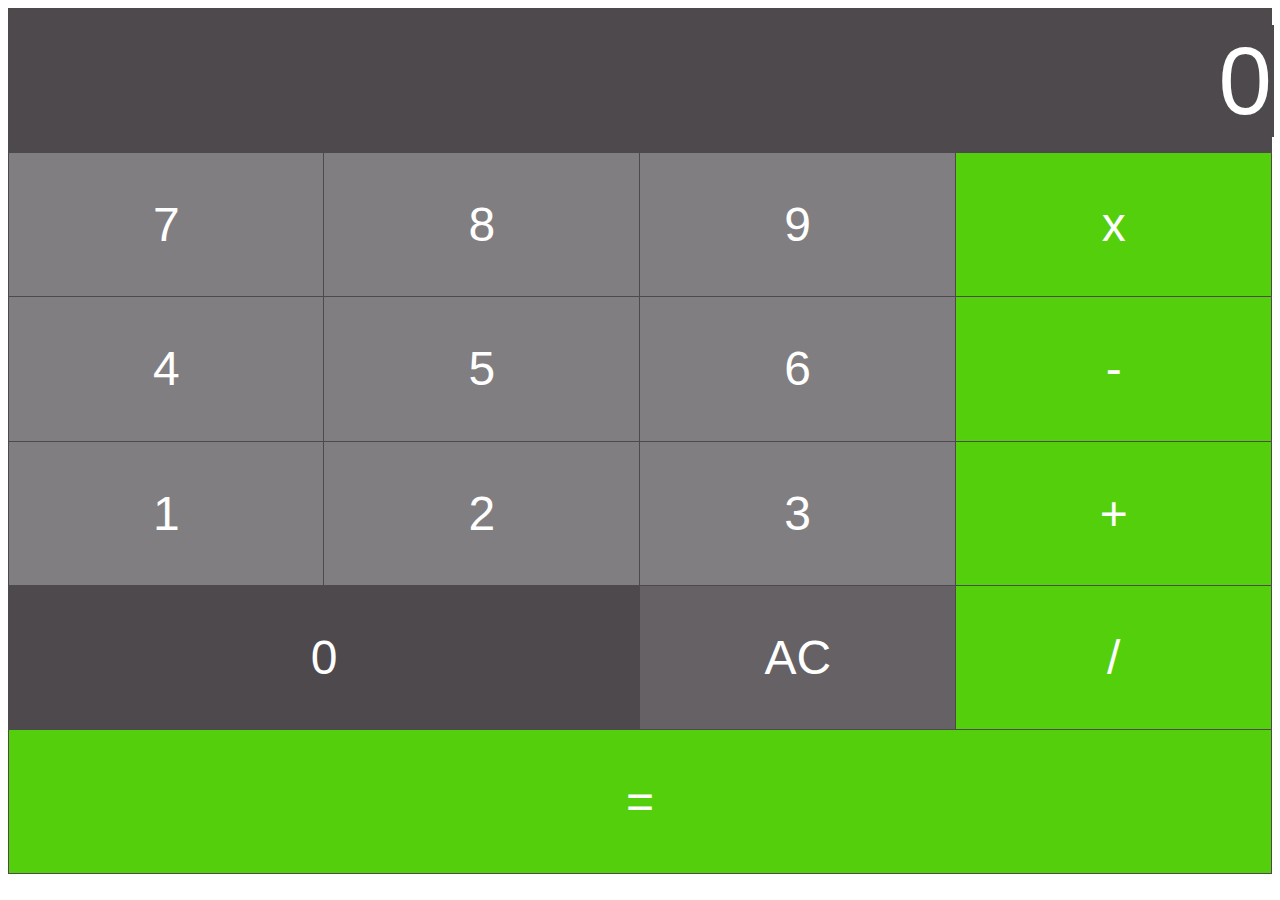
<file: index.html>
<!DOCTYPE html>

<html>
    <head>
        <link rel="stylesheet" type="text/css" href="style.css">
    </head>
    <body>
        <table border="1">
            <tr>
                <td colspan="4">
                    <input type="text" id="inputBox" value="0"/>
                </td>
            </tr>
            <tr>
                <td class="digitButton" onclick="digitBtnPressed(7)">7</td>
                <td class="digitButton" onclick="digitBtnPressed(8)">8</td>
                <td class="digitButton" onclick="digitBtnPressed(9)">9</td>
                <td class="operatorButton" onclick="operatorBtnPressed('*')">x</tb>
            </tr>
            <tr>
                <td class="digitButton" onclick="digitBtnPressed(4)">4</td>
                <td class="digitButton" onclick="digitBtnPressed(5)">5</td>
                <td class="digitButton" onclick="digitBtnPressed(6)">6</td>
                <td class="operatorButton" onclick="operatorBtnPressed('-')">-</td>
            </tr>
            <tr>
                <td class="digitButton" onclick="digitBtnPressed(1)">1</td>
                <td class="digitButton" onclick="digitBtnPressed(2)">2</td>
                <td class="digitButton" onclick="digitBtnPressed(3)">3</td>
                <td class="operatorButton" onclick="operatorBtnPressed('+')">+</td>
            </tr>
            <tr>
                <td colspan="2" onclick="digitBtnPressed(0)">0</td>

                <td class="ACButton" onclick="btnACPressed()">AC</td>
                <td class="operatorButton" onclick="operatorBtnPressed('/')">/</td>
            </tr>
            <tr>
                <td class="operatorButton" colspan="4" onclick="equalBtnPressed()">=</td>
            </tr>
        </table>

        <script>
            //boolean variable
            var newLine = true; 
            var value;
            var currentOperator;
            
            //Event handler for when any digit button is pressed
            function digitBtnPressed(button){

                if(newLine){
                    document.getElementById("inputBox").value = button;
                    newLine = false;
                } else {
                    var currentValue = document.getElementById("inputBox").value;
                document.getElementById("inputBox").value = currentValue + button;
                }
            }

            //AC event handler
            function btnACPressed(){
                document.getElementById("inputBox").value = 0;
                newLine = true;
            }
            
            //operator event handler
            function operatorBtnPressed(operator){
                currentOperator = operator;
                value1 = parseInt(document.getElementById("inputBox").value);
                newLine = true;
            }

            function equalBtnPressed(){
                var value2 = parseInt(document.getElementById("inputBox").value);
                var finalTotal;

                switch(currentOperator){
                    case "+":
                        finalTotal = value1 + value2;
                        break;
                    case "-":
                        finalTotal = value1 - value2;
                        break;
                    case "/":
                        finalTotal = value1 / value2;
                        break;
                    case "*":
                        finalTotal = value1 * value2;
                        break;
                }
                document.getElementById("inputBox").value = finalTotal;

                value1 = 0;
                newLine = true;
            }
        </script>
    </body>
</html>
</file>
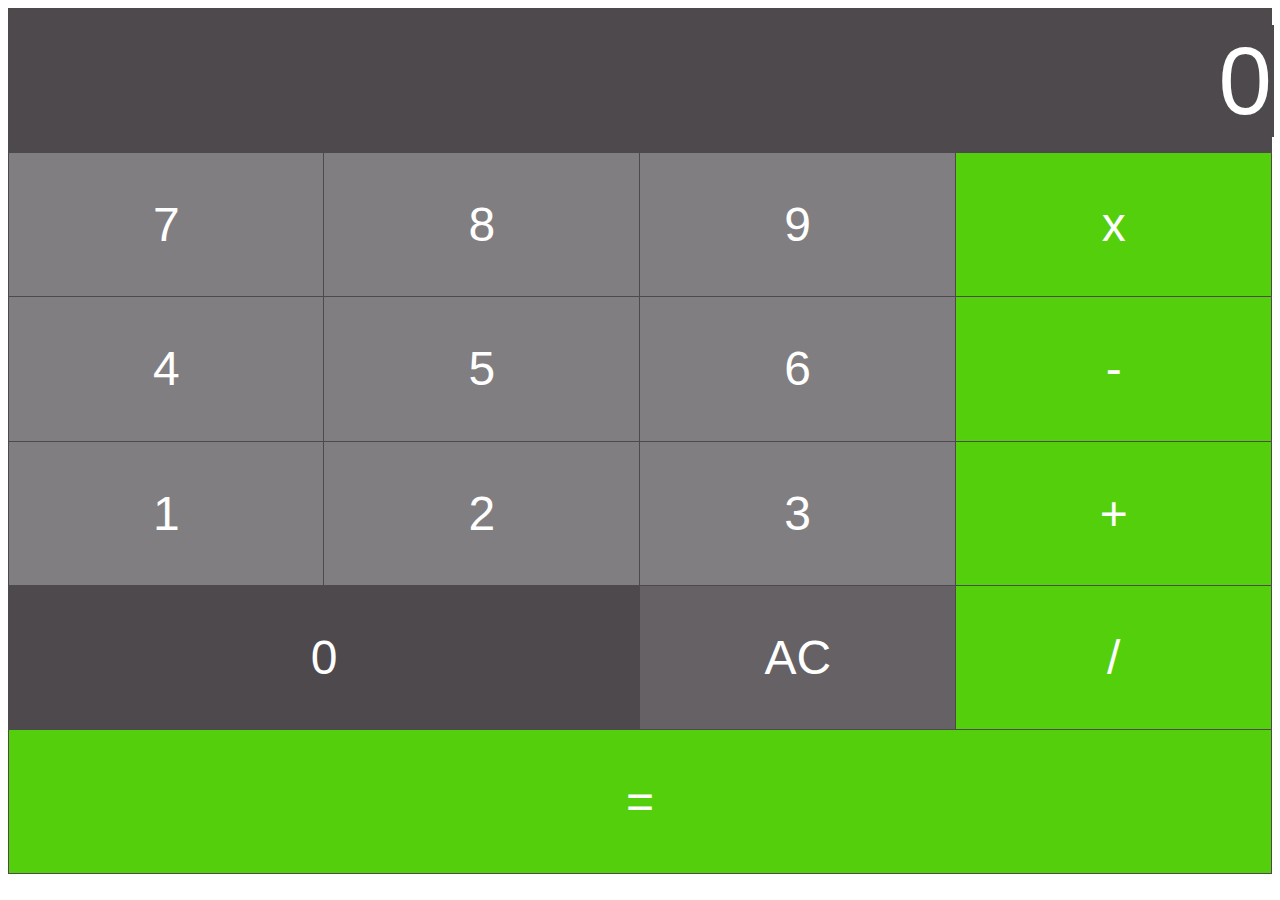
<file: calculator.html>
<!DOCTYPE html>

<html>
    <head>
        <link rel="stylesheet" type="text/css" href="style.css">
    </head>
    <body>
        <table border="1">
            <tr>
                <td colspan="4">
                    <input type="text" id="inputBox" value="0"/>
                </td>
            </tr>
            <tr>
                <td class="digitButton" onclick="digitBtnPressed(7)">7</td>
                <td class="digitButton" onclick="digitBtnPressed(8)">8</td>
                <td class="digitButton" onclick="digitBtnPressed(9)">9</td>
                <td class="operatorButton" onclick="operatorBtnPressed('*')">x</tb>
            </tr>
            <tr>
                <td class="digitButton" onclick="digitBtnPressed(4)">4</td>
                <td class="digitButton" onclick="digitBtnPressed(5)">5</td>
                <td class="digitButton" onclick="digitBtnPressed(6)">6</td>
                <td class="operatorButton" onclick="operatorBtnPressed('-')">-</td>
            </tr>
            <tr>
                <td class="digitButton" onclick="digitBtnPressed(1)">1</td>
                <td class="digitButton" onclick="digitBtnPressed(2)">2</td>
                <td class="digitButton" onclick="digitBtnPressed(3)">3</td>
                <td class="operatorButton" onclick="operatorBtnPressed('+')">+</td>
            </tr>
            <tr>
                <td colspan="2">0</td>

                <td class="ACButton" onclick="btnACPressed()">AC</td>
                <td class="operatorButton" onclick="operatorBtnPressed('/')">/</td>
            </tr>
            <tr>
                <td class="operatorButton" colspan="4" onclick="equalBtnPressed()">=</td>
            </tr>
        </table>

        <script>
            var newLine = true; //boolean variable
            var value;
            var currentOperator;
            //Event handler for when any digit button is pressed
            function digitBtnPressed(button){

                if(newLine){
                    document.getElementById("inputBox").value = button;
                    newLine = false;
                } else {
                    var currentValue = document.getElementById("inputBox").value;
                document.getElementById("inputBox").value = currentValue + button;
                }
            }

            //AC event handler
            function btnACPressed(){
                document.getElementById("inputBox").value = 0;
                newLine = true;
            }
            //operator event handler
            function operatorBtnPressed(operator){
                currentOperator = operator;
                value1 = parseInt(document.getElementById("inputBox").value);
                newLine = true;
            }

            function equalBtnPressed(){
                var value2 = parseInt(document.getElementById("inputBox").value);
                var finalTotal;

                switch(currentOperator){
                    case "+":
                        finalTotal = value1 + value2;
                        break;
                    case "-":
                        finalTotal = value1 - value2;
                        break;
                    case "/":
                        finalTotal = value1 / value2;
                        break;
                    case "*":
                        finalTotal = value1 * value2;
                        break;
                }
                document.getElementById("inputBox").value = finalTotal;

                value1 = 0;
                newLine = true;
            }
        </script>
    </body>
</html>
</file>
<file: style.css>
table{
    color :#fff;
    text-align: center;
    border-collapse: collapse;
    font: normal 3em Arial, Helvetica, sans-serif;
}

tr{
    height: 16.02vh;
    background-color: #4e494d;
}

td{
    width: 25vw;
    border: 1px solid #4e494d;
}

#inputBox{
    background-color: #4e494d;
    text-align: right;
    width: 100%;
    font-size: 2em;
    color: #fff;
    border: 0px;
}

.digitButton{
    background-color: #807e80;
}

.operatorButton{
    background-color: #54cf0c;
}

.ACButton{
    background-color: #656165;
}
</file>
